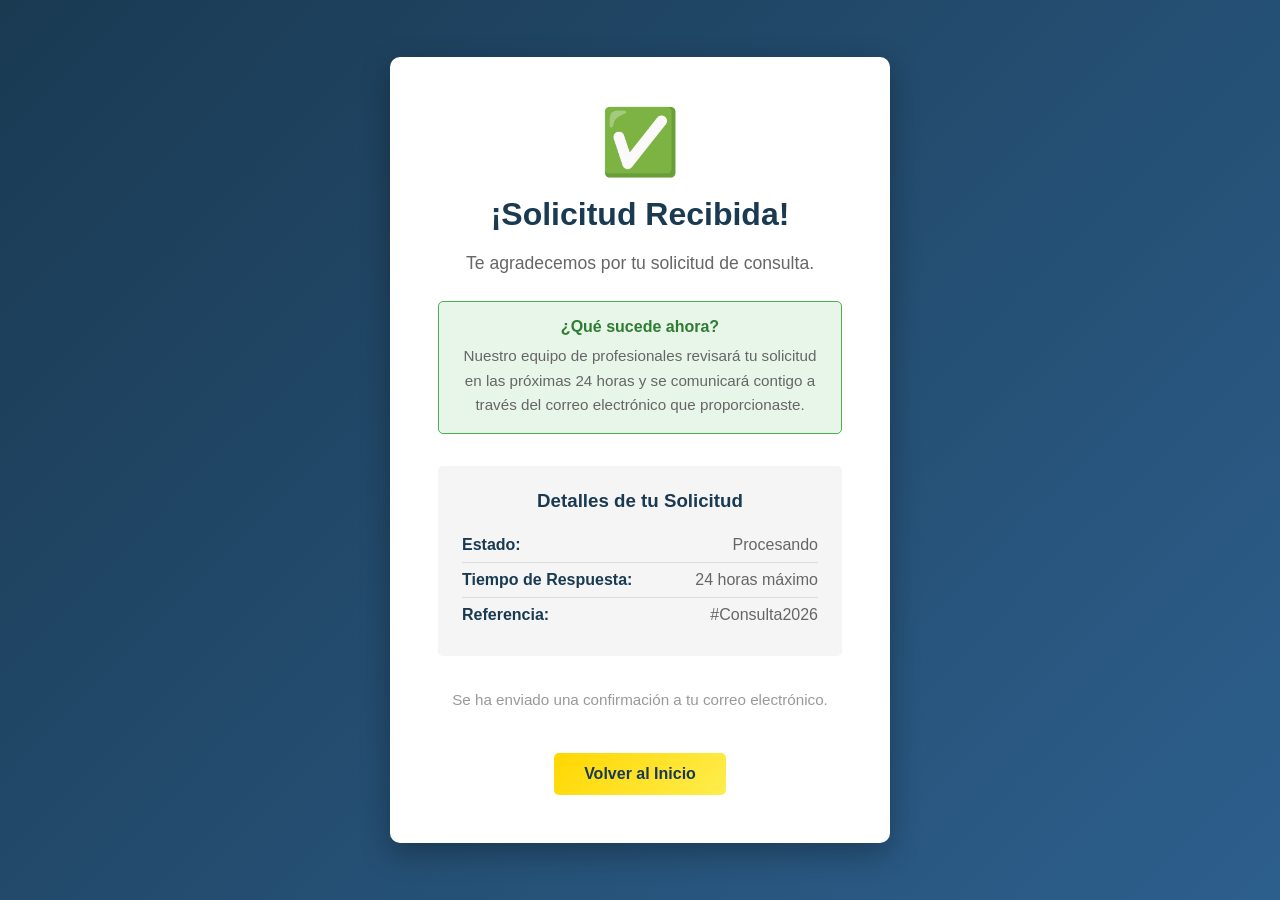
<file: success.html>
<!DOCTYPE html>
<html lang="es">
<head>
    <meta charset="UTF-8">
    <meta name="viewport" content="width=device-width, initial-scale=1.0">
    <title>¡Solicitud Recibida! - Consulta pagada con exito</title>
    <style>
        * {
            margin: 0;
            padding: 0;
            box-sizing: border-box;
        }
        
        body {
            font-family: 'Segoe UI', Tahoma, Geneva, Verdana, sans-serif;
            background: linear-gradient(135deg, #1a3a52 0%, #2d5f8d 100%);
            min-height: 100vh;
            display: flex;
            align-items: center;
            justify-content: center;
            padding: 20px;
        }
        
        .container {
            background: white;
            border-radius: 10px;
            padding: 3rem;
            text-align: center;
            max-width: 500px;
            box-shadow: 0 10px 30px rgba(0, 0, 0, 0.3);
        }
        
        .success-icon {
            font-size: 4rem;
            margin-bottom: 1rem;
            animation: bounce 0.8s ease-in-out;
        }
        
        @keyframes bounce {
            0%, 100% { transform: scale(1); }
            50% { transform: scale(1.1); }
        }
        
        h1 {
            color: #1a3a52;
            margin-bottom: 1rem;
            font-size: 2rem;
        }
        
        p {
            color: #666;
            margin-bottom: 1.5rem;
            line-height: 1.6;
            font-size: 1.1rem;
        }
        
        .details {
            background: #f5f5f5;
            padding: 1.5rem;
            border-radius: 5px;
            margin: 2rem 0;
            text-align: left;
        }
        
        .details h3 {
            color: #1a3a52;
            margin-bottom: 1rem;
            text-align: center;
        }
        
        .detail-item {
            display: flex;
            justify-content: space-between;
            padding: 0.5rem 0;
            border-bottom: 1px solid #ddd;
        }
        
        .detail-item:last-child {
            border-bottom: none;
        }
        
        .detail-label {
            font-weight: 600;
            color: #1a3a52;
        }
        
        .detail-value {
            color: #666;
        }
        
        .btn-home {
            background: linear-gradient(135deg, #ffd700 0%, #ffed4e 100%);
            color: #1a3a52;
            border: none;
            padding: 12px 30px;
            font-size: 1rem;
            border-radius: 5px;
            cursor: pointer;
            text-decoration: none;
            display: inline-block;
            font-weight: 600;
            transition: all 0.3s;
            margin-top: 1rem;
        }
        
        .btn-home:hover {
            transform: translateY(-3px);
            box-shadow: 0 5px 20px rgba(255, 215, 0, 0.4);
        }
        
        .info-box {
            background: #e8f5e9;
            border: 1px solid #4caf50;
            border-radius: 5px;
            padding: 1rem;
            margin: 1rem 0;
            color: #2e7d32;
        }
    </style>
</head>
<body>
    <div class="container">
        <div class="success-icon">✅</div>
        <h1>¡Solicitud Recibida!</h1>
        
        <p>Te agradecemos por tu solicitud de consulta.</p>
        
        <div class="info-box">
            <strong>¿Qué sucede ahora?</strong>
            <p style="margin: 0.5rem 0 0 0; font-size: 0.95rem;">
                Nuestro equipo de profesionales revisará tu solicitud en las próximas 24 horas y se comunicará contigo a través del correo electrónico que proporcionaste.
            </p>
        </div>
        
        <div class="details">
            <h3>Detalles de tu Solicitud</h3>
            <div class="detail-item">
                <span class="detail-label">Estado:</span>
                <span class="detail-value">Procesando</span>
            </div>
            <div class="detail-item">
                <span class="detail-label">Tiempo de Respuesta:</span>
                <span class="detail-value">24 horas máximo</span>
            </div>
            <div class="detail-item">
                <span class="detail-label">Referencia:</span>
                <span class="detail-value">#Consulta2026</span>
            </div>
        </div>
        
        <p style="font-size: 0.95rem; color: #999;">
            Se ha enviado una confirmación a tu correo electrónico.
        </p>
        
        <a href="/" class="btn-home">Volver al Inicio</a>
    </div>
</body>
</html>
</file>
